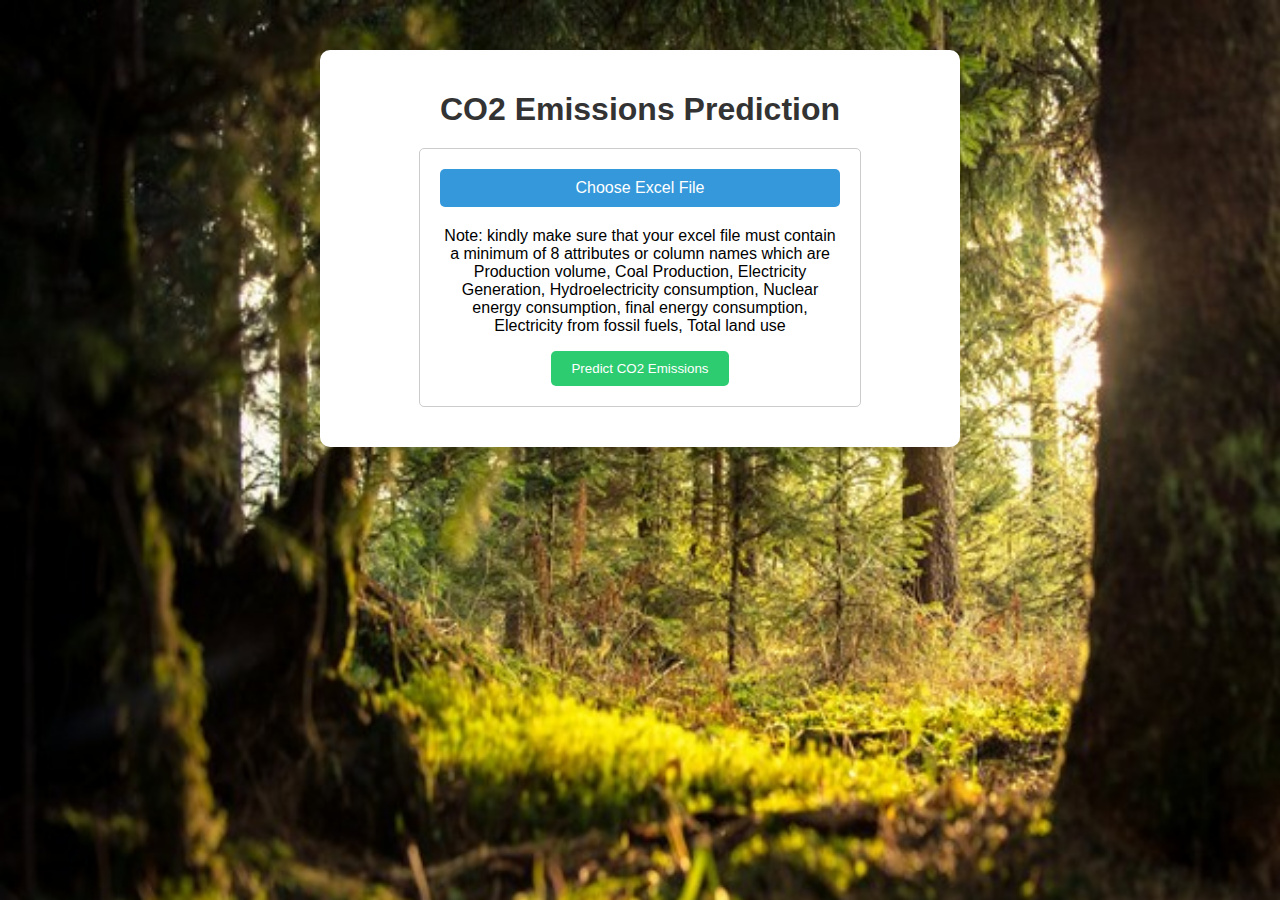
<file: MY_FLASK_APP/templates/index.html>
<!DOCTYPE html>
<html lang="en">
<head>
    <meta charset="UTF-8">
    <meta name="viewport" content="width=device-width, initial-scale=1.0">
    <title>CO2 Emissions Prediction</title>
    <link rel="stylesheet" type="text/css" href="../static/styles.css">
</head>
<body>
    <div class="container">
        <h1>CO2 Emissions Prediction</h1>
        <form id="co2Form" action="/calculate" method="post" enctype="multipart/form-data">
            <label for="fileInput">Choose Excel File</label>
            <p>Note: kindly make sure that your excel file must contain a minimum of 8 attributes or column names which are Production volume, Coal Production, Electricity Generation,
                Hydroelectricity consumption, Nuclear energy consumption,
                final energy consumption, Electricity from fossil fuels,
                Total land use</p>
            <div class="file-input-wrapper">
                <input type="file" id="fileInput" name="file" accept=".xlsx,.xls">
            </div>
            <button type="submit">Predict CO2 Emissions</button>
        </form>
        <div id="result"></div>
    </div>

    <script>
    // Your JavaScript code here (if needed)
    </script>
</body>
</html>
</file>
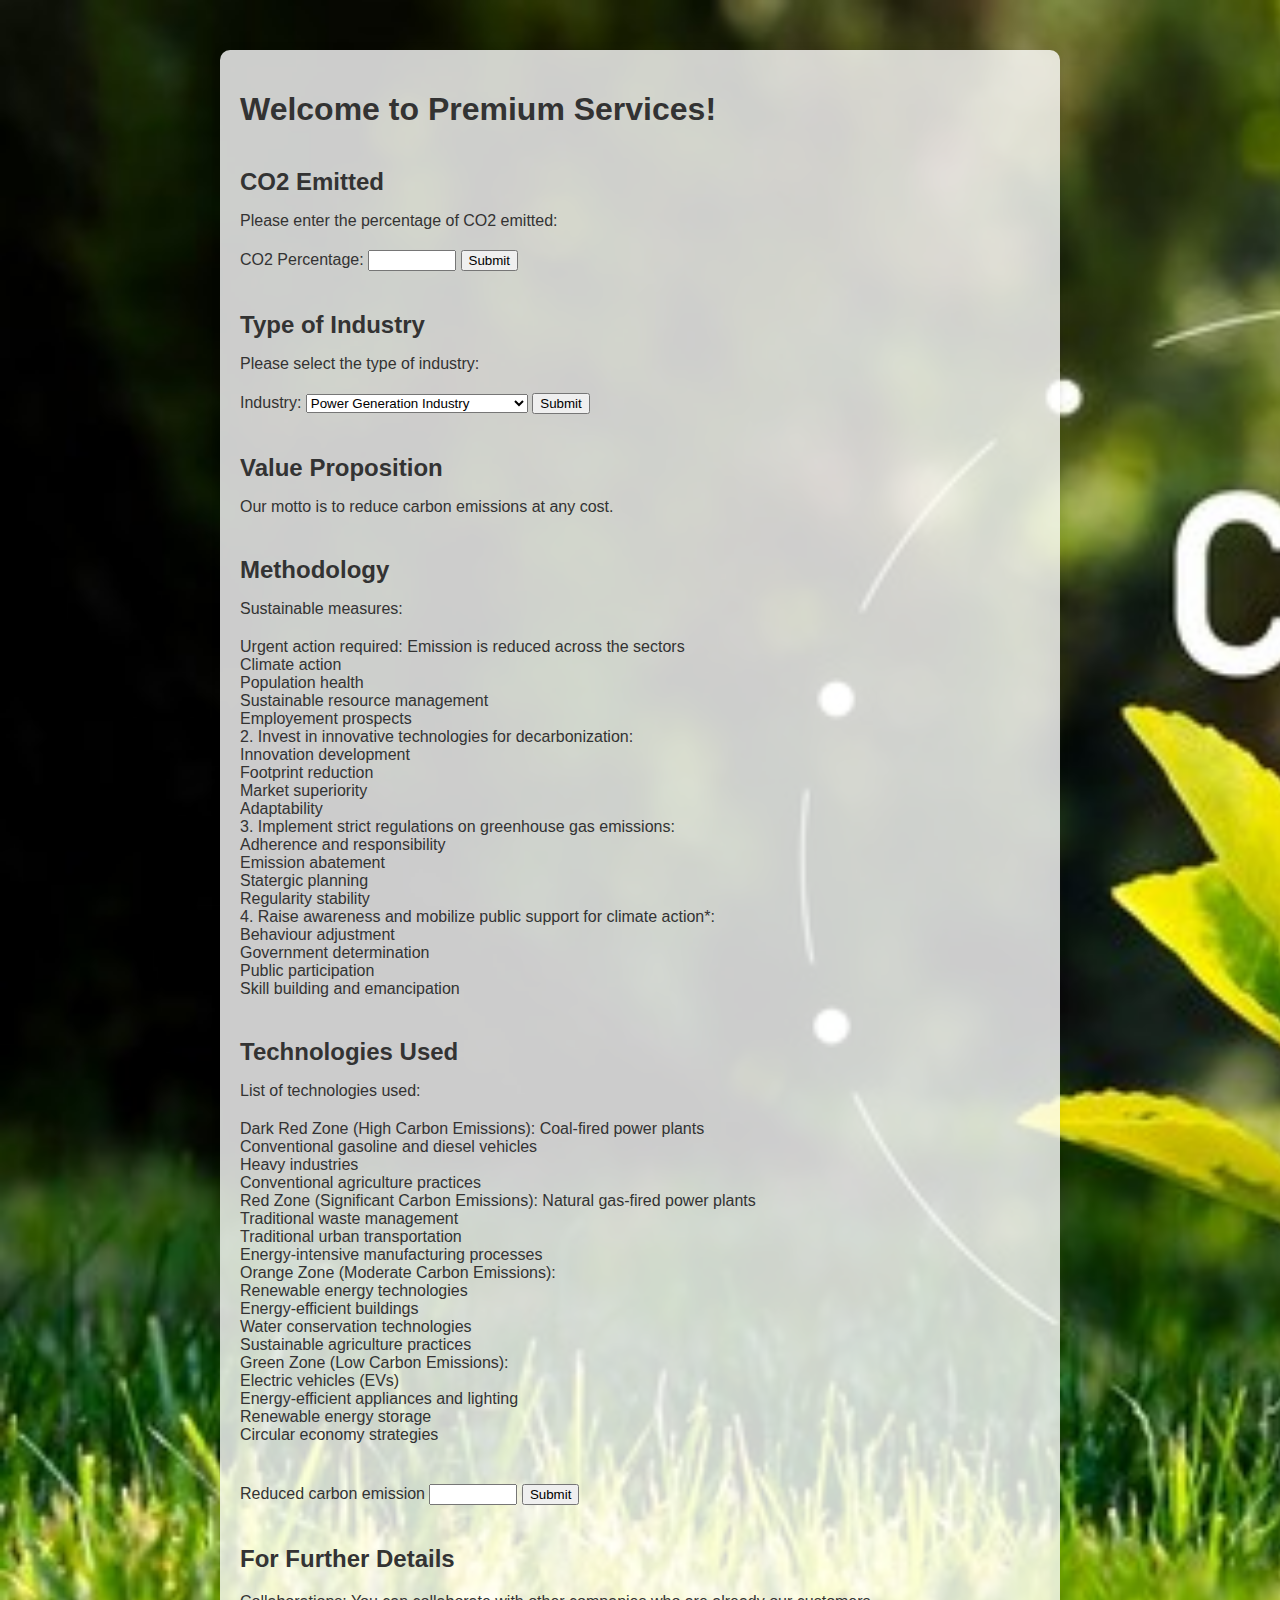
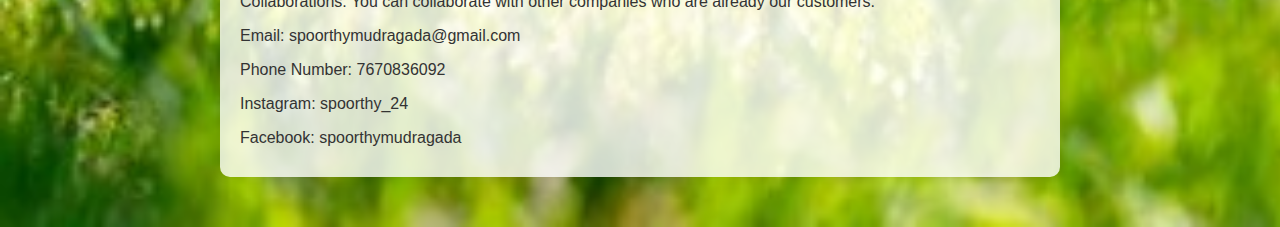
<file: MY_FLASK_APP/templates/premium.html>
<!DOCTYPE html>
<html lang="en">
<head>
    <meta charset="UTF-8">
    <meta name="viewport" content="width=device-width, initial-scale=1.0">
    <title>Premium Page</title>
    <style>
        body {
            font-family: Arial, sans-serif;
            background-image: url('../static/qq.jpg'); /* Add your background image path */
            background-size: cover;
            margin: 0;
            padding: 0;
            color: #333;
        }

        .container {
            max-width: 800px;
            margin: 50px auto;
            padding: 20px;
            background-color: rgba(255, 255, 255, 0.8); /* Semi-transparent background */
            border-radius: 10px;
            box-shadow: 0 0 10px rgba(0, 0, 0, 0.1);
        }

        h1 {
            color: #333;
            text-align: left;
            margin-bottom: 20px;
        }

        p {
            margin-bottom: 10px;
            text-align: left;
        }

        .section {
            margin-top: 40px;
            text-align: left;
        }

        .section h2 {
            margin-bottom: 10px;
            text-align: left;
        }

        .section p {
            margin-bottom: 20px;
            text-align: left;
        }

        .contact-info {
            margin-top: 40px;
            text-align: left;
        }

        .contact-info p {
            margin-bottom: 10px;
            text-align: left;
        }
    </style>
</head>
<body>
    <div class="container">
        <h1>Welcome to Premium Services!</h1>
        
        <div class="section">
            <h2>CO2 Emitted</h2>
            <p>Please enter the percentage of CO2 emitted:</p>
            <form action="/calculate" method="post">
                <label for="co2_percentage">CO2 Percentage:</label>
                <input type="number" id="co2_percentage" name="co2_percentage" min="0" max="100" step="0.01" required>
                <button type="submit">Submit</button>
            </form>
        </div>

        <div class="section">
            <h2>Type of Industry</h2>
            <p>Please select the type of industry:</p>
            <form action="/calculate" method="post">
                <label for="industry">Industry:</label>
                <select id="industry" name="industry" required>
                    <option value="Power Generation Industry">Power Generation Industry</option>
                    <option value="Transportation Industry">Transportation Industry</option>
                    <option value="Cement/Steel Industry">Cement/Steel Industry</option>
                    <option value="Agriculture">Agriculture</option>
                    <option value="Buildings and Residential Heating">Buildings and Residential Heating</option>
                    <option value="Waste Management">Waste Management</option>
                    <option value="Others">Others</option>
                </select>
                <button type="submit">Submit</button>
            </form>
        </div>

        <div class="section">
            <h2>Value Proposition</h2>
            <p>Our motto is to reduce carbon emissions at any cost.</p>
        </div>

        <div class="section">
            <h2>Methodology</h2>
            <p>Sustainable measures:</p>
            <p>Urgent action required: 
                Emission is reduced across the sectors <br>
                Climate action  <br> 
                Population health <br>
                Sustainable resource management <br>
                Employement prospects  <br>
             2. Invest in innovative technologies for decarbonization: <br>
                Innovation development <br>
                Footprint reduction <br>
                Market superiority <br>
                Adaptability <br>
             
             3. Implement strict regulations on greenhouse gas emissions: <br>
                Adherence and responsibility  <br>
                Emission abatement  <br>
                Statergic planning  <br>
                Regularity stability <br>
             
             4. Raise awareness and mobilize public support for climate action*:  <br>
                Behaviour adjustment <br>
                Government determination  <br>
                Public participation <br> 
                Skill building and emancipation</p> 
            <!-- Add description and image here -->
        </div>

        <div class="section">
            <h2>Technologies Used</h2>
            <p>List of technologies used:</p>
            <p>Dark Red Zone (High Carbon Emissions):
                Coal-fired power plants <br>
                Conventional gasoline and diesel vehicles <br>
                Heavy industries <br>
                Conventional agriculture practices <br>
                Red Zone (Significant Carbon Emissions):
                 Natural gas-fired power plants   <br>
                 Traditional waste management   <br>
                 Traditional urban transportation  <br>
                 Energy-intensive manufacturing processes  <br>
                
                Orange Zone (Moderate Carbon Emissions): <br>
                 Renewable energy technologies  <br>
                 Energy-efficient buildings  <br>
                 Water conservation technologies  <br>
                 Sustainable agriculture practices  <br>
                
                Green Zone (Low Carbon Emissions): <br>
                Electric vehicles (EVs)  <br>
                Energy-efficient appliances and lighting <br>
                Renewable energy storage  <br>
                Circular economy strategies</p>
            <!-- Add technologies list here -->
        </div>

        <div class="section">
            <label for="co2_percentage">Reduced carbon emission</label>
                <input type="number" id="reduced_carbon_emission" name="reduced_carbon_emission" min="0" max="100" step="0.01" required>
                <button type="submit">Submit</button>
            <!-- This will be populated dynamically based on the calculation -->
        </div>

        <div class="contact-info">
            <h2>For Further Details</h2>
            <p>Collaborations: You can collaborate with other companies who are already our customers.</p>
            <p>Email: spoorthymudragada@gmail.com</p>
            <p>Phone Number: 7670836092</p>
            <p>Instagram: spoorthy_24</p>
            <p>Facebook: spoorthymudragada</p>
        </div>
    </div>
</body>
</html>
</file>
<file: MY_FLASK_APP/static/styles.css>
body {
    font-family: Arial, sans-serif;
    background-image: url('./co2.jpeg'); /* Path to your background image */
    background-repeat: no-repeat;
    background-size: cover;
    margin: 0;
    padding: 0;
}

h1, h2 {
color: #333;
}

form {
max-width: 400px;
margin: 20px auto;
padding: 20px;
border: 1px solid #ccc;
border-radius: 5px;
}

label {
display: block;
margin-bottom: 10px;
}

input[type="text"] {
width: 100%;
padding: 10px;
margin-bottom: 20px;
}

input[type="submit"] {
background-color: #4CAF50;
color: white;
padding: 10px 20px;
border: none;
border-radius: 5px;
cursor: pointer;
}

input[type="submit"]:hover {
background-color: #45a049;
}

h2 {
margin-top: 40px;
}

ul {
list-style-type: none;
padding: 0;
}

li {
margin-bottom: 10px;
}
/* Global styles */
body {
font-family: Arial, sans-serif;
background-image: url('./tt.jpg');
background-repeat: no-repeat;
background-size: cover;
margin: 0;
padding: 0;
}

.container {
max-width: 600px;
margin: 50px auto;
padding: 20px;
background-color: #fff;
border-radius: 10px;
box-shadow: 0 0 10px rgba(0, 0, 0, 0.1);
}

h1 {
color: #333;
text-align: center;
margin-bottom: 20px;
}

/* Form styles */
form {
text-align: center;
}

label {
display: block;
background-color: #3498db;
color: #fff;
padding: 10px 20px;
border-radius: 5px;
cursor: pointer;
margin-bottom: 20px;
transition: background-color 0.3s;
}

label:hover {
background-color: #2980b9;
}

input[type="file"] {
display: none;
}

button[type="submit"] {
background-color: #2ecc71;
color: #fff;
padding: 10px 20px;
border: none;
border-radius: 5px;
cursor: pointer;
transition: background-color 0.3s;
}

button[type="submit"]:hover {
background-color: #27ae60;
}

/* Result styles */
#result {
margin-top: 20px;
text-align: center;
}
</file>
